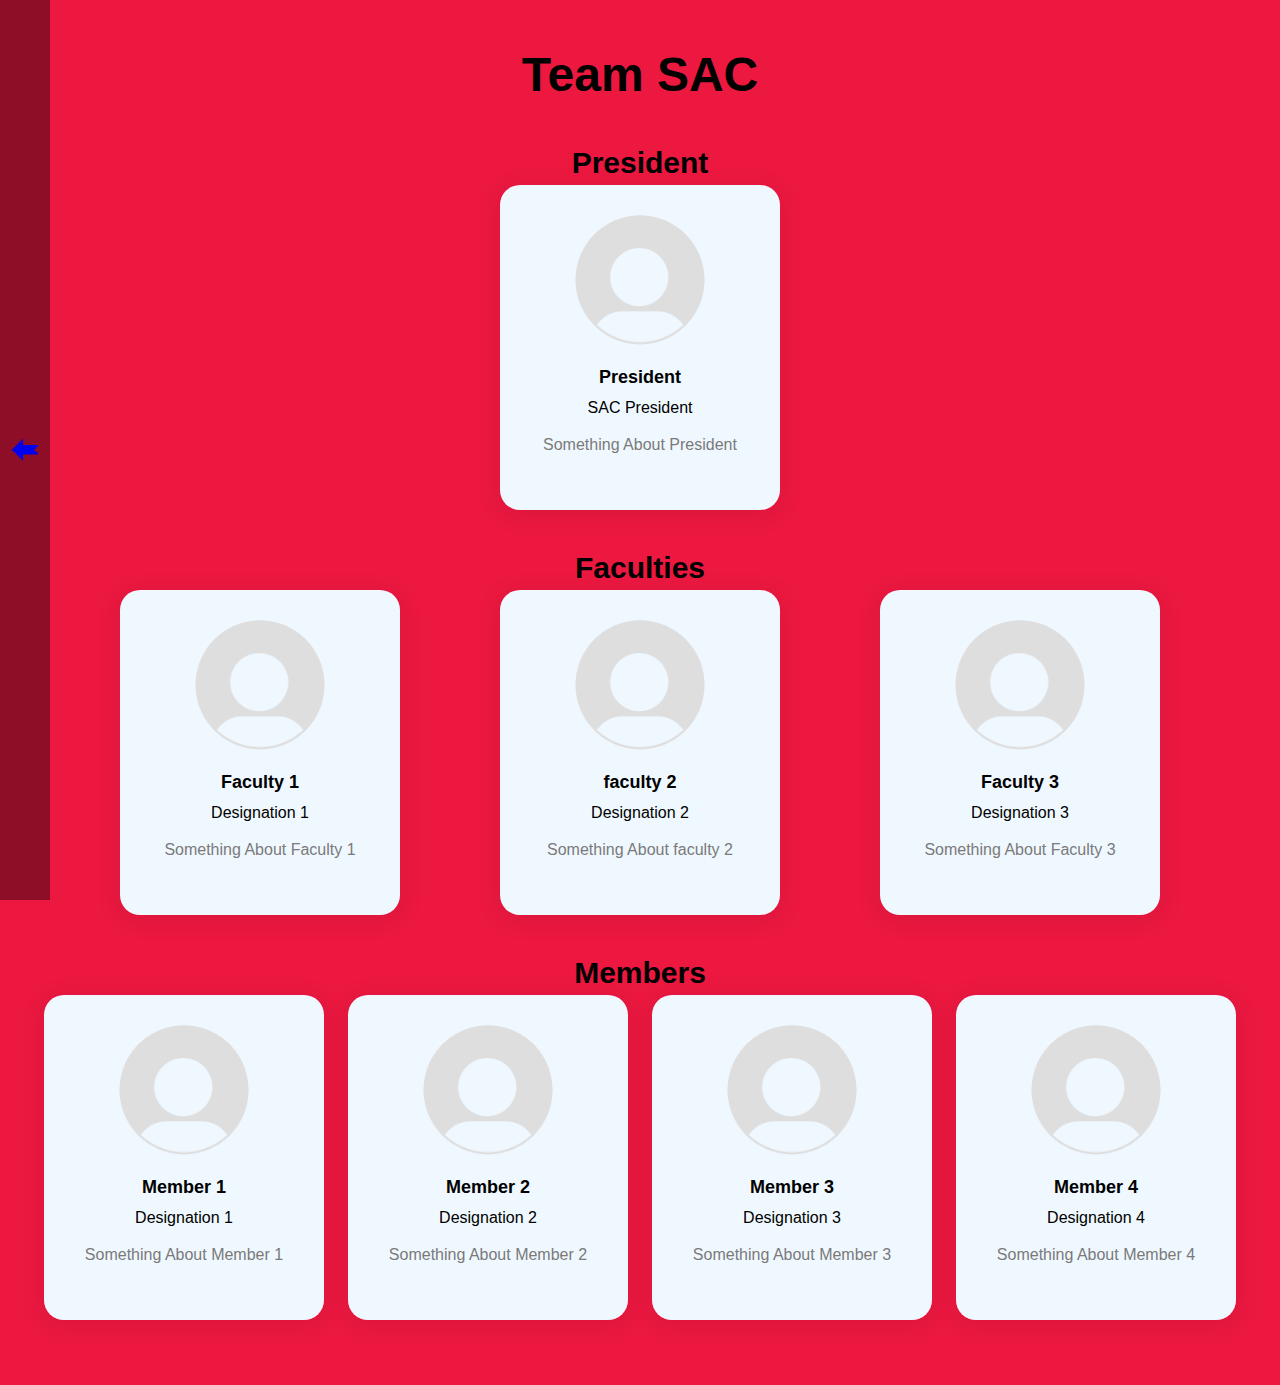
<file: team.html>
<!DOCTYPE html>
<html lang="en">
	<head>
		<meta charset="UTF-8" />
		<meta http-equiv="X-UA-Compatible" content="IE=edge" />
		<meta name="viewport" content="width=device-width, initial-scale=1.0" />
		<title>Team SAC</title>
		<link rel="stylesheet" href="team.css" />
	</head>
	<body>
		<a href="./"><div class="back-button">🢘</div></a>
		<div class="responsive-container-block container">
			<p class="text-blk team-head-text">Team SAC</p>
			<p class="text-blk team-title-text">President</p>
			<div class="responsive-container-block">
				<div
					class="responsive-cell-block wk-desk-3 wk-ipadp-3 wk-tab-6 wk-mobile-12 card-container"
				>
					<div class="card">
						<div class="team-image-wrapper">
							<img
								src="./assets/default_pfp.png"
								class="team-member-image"
							/>
						</div>
						<p class="text-blk name">President</p>
						<p class="text-blk position">SAC President</p>
						<p class="text-blk feature-text">
							Something About President
						</p>
					</div>
				</div>
			</div>
			<p class="text-blk team-title-text">Faculties</p>
			<div class="responsive-container-block">
				<div
					class="responsive-cell-block wk-desk-3 wk-ipadp-3 wk-tab-6 wk-mobile-12 card-container"
				>
					<div class="card">
						<div class="team-image-wrapper">
							<img
								src="./assets/default_pfp.png"
								class="team-member-image"
							/>
						</div>
						<p class="text-blk name">Faculty 1</p>
						<p class="text-blk position">Designation 1</p>
						<p class="text-blk feature-text">
							Something About Faculty 1
						</p>
					</div>
				</div>
				<div
					class="responsive-cell-block wk-desk-3 wk-ipadp-3 wk-tab-6 wk-mobile-12 card-container"
				>
					<div class="card">
						<div class="team-image-wrapper">
							<img
								src="./assets/default_pfp.png"
								class="team-member-image"
							/>
						</div>
						<p class="text-blk name">faculty 2</p>
						<p class="text-blk position">Designation 2</p>
						<p class="text-blk feature-text">
							Something About faculty 2
						</p>
					</div>
				</div>
				<div
					class="responsive-cell-block wk-desk-3 wk-ipadp-3 wk-tab-6 wk-mobile-12 card-container"
				>
					<div class="card">
						<div class="team-image-wrapper">
							<img
								src="./assets/default_pfp.png"
								class="team-member-image"
							/>
						</div>
						<p class="text-blk name">Faculty 3</p>
						<p class="text-blk position">Designation 3</p>
						<p class="text-blk feature-text">
							Something About Faculty 3
						</p>
					</div>
				</div>
			</div>
			<p class="text-blk team-title-text">Members</p>
			<div class="responsive-container-block">
				<div
					class="responsive-cell-block wk-desk-3 wk-ipadp-3 wk-tab-6 wk-mobile-12 card-container"
				>
					<div class="card">
						<div class="team-image-wrapper">
							<img
								src="./assets/default_pfp.png"
								class="team-member-image"
							/>
						</div>
						<p class="text-blk name">Member 1</p>
						<p class="text-blk position">Designation 1</p>
						<p class="text-blk feature-text">
							Something About Member 1
						</p>
					</div>
				</div>
				<div
					class="responsive-cell-block wk-desk-3 wk-ipadp-3 wk-tab-6 wk-mobile-12 card-container"
				>
					<div class="card">
						<div class="team-image-wrapper">
							<img
								src="./assets/default_pfp.png"
								class="team-member-image"
							/>
						</div>
						<p class="text-blk name">Member 2</p>
						<p class="text-blk position">Designation 2</p>
						<p class="text-blk feature-text">
							Something About Member 2
						</p>
					</div>
				</div>
				<div
					class="responsive-cell-block wk-desk-3 wk-ipadp-3 wk-tab-6 wk-mobile-12 card-container"
				>
					<div class="card">
						<div class="team-image-wrapper">
							<img
								src="./assets/default_pfp.png"
								class="team-member-image"
							/>
						</div>
						<p class="text-blk name">Member 3</p>
						<p class="text-blk position">Designation 3</p>
						<p class="text-blk feature-text">
							Something About Member 3
						</p>
					</div>
				</div>
				<div
					class="responsive-cell-block wk-desk-3 wk-ipadp-3 wk-tab-6 wk-mobile-12 card-container"
				>
					<div class="card">
						<div class="team-image-wrapper">
							<img
								src="./assets/default_pfp.png"
								class="team-member-image"
							/>
						</div>
						<p class="text-blk name">Member 4</p>
						<p class="text-blk position">Designation 4</p>
						<p class="text-blk feature-text">
							Something About Member 4
						</p>
					</div>
				</div>
			</div>
		</div>
	</body>
</html>
</file>
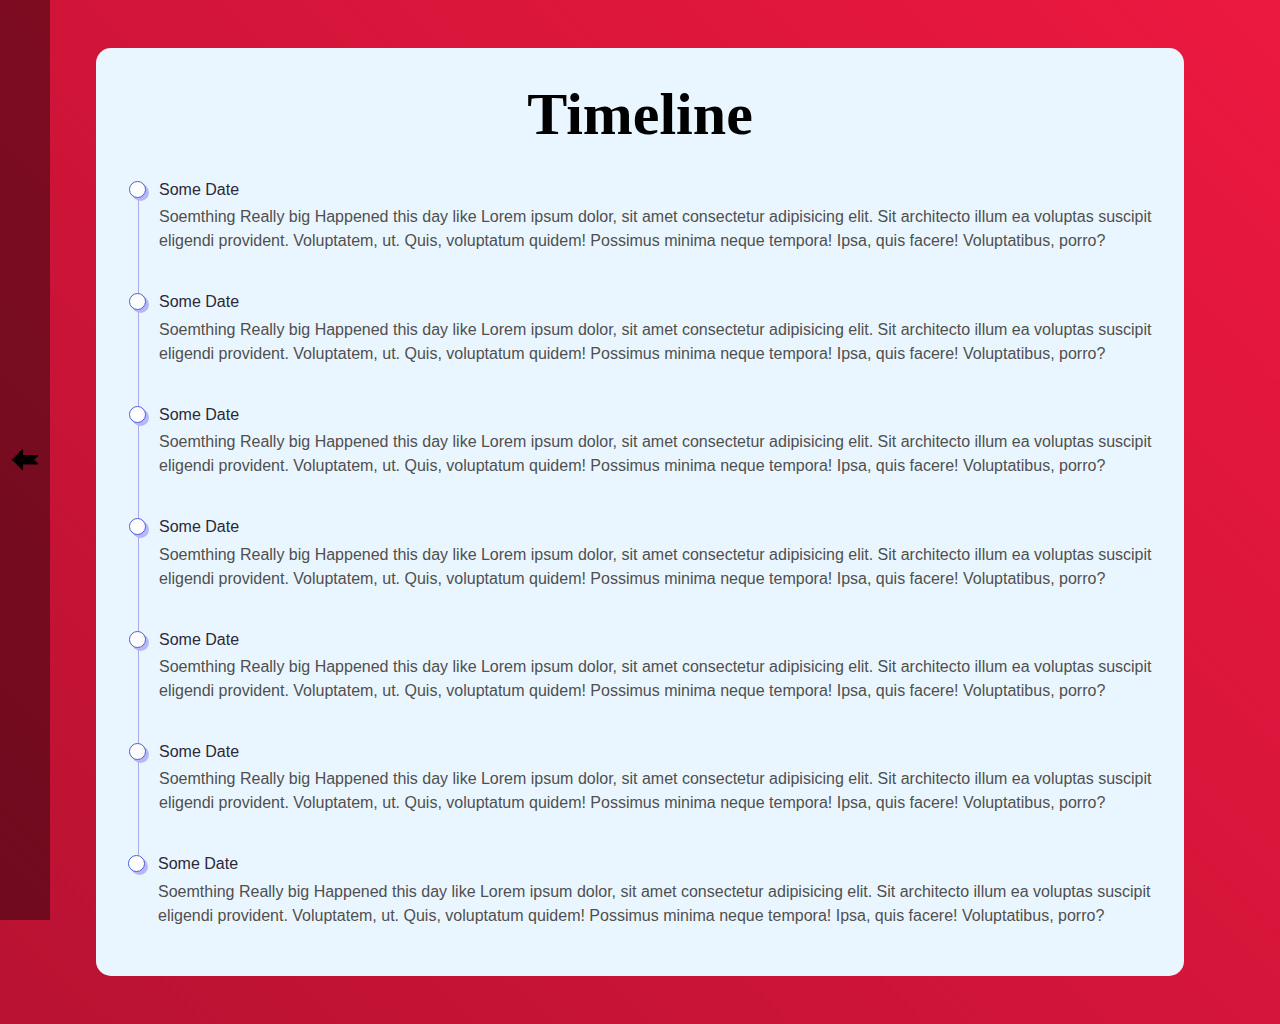
<file: timeline.html>
<!DOCTYPE html>
<html lang="en">
	<head>
		<meta charset="UTF-8" />
		<meta http-equiv="X-UA-Compatible" content="IE=edge" />
		<meta name="viewport" content="width=device-width, initial-scale=1.0" />
		<title>Timeline SAC</title>
		<link rel="stylesheet" href="timeline.css" />
	</head>
	<body>
		<a href="./"><div class="back-button">🢘</div></a>
		<div class="container">
			<div class="wrapper">
				<div class="timeline-title">Timeline</div>
				<ul class="sessions">
					<li>
						<div class="time">Some Date</div>
						<p>
							Soemthing Really big Happened this day like Lorem
							ipsum dolor, sit amet consectetur adipisicing elit.
							Sit architecto illum ea voluptas suscipit eligendi
							provident. Voluptatem, ut. Quis, voluptatum quidem!
							Possimus minima neque tempora! Ipsa, quis facere!
							Voluptatibus, porro?
						</p>
					</li>
					<li>
						<div class="time">Some Date</div>
						<p>
							Soemthing Really big Happened this day like Lorem
							ipsum dolor, sit amet consectetur adipisicing elit.
							Sit architecto illum ea voluptas suscipit eligendi
							provident. Voluptatem, ut. Quis, voluptatum quidem!
							Possimus minima neque tempora! Ipsa, quis facere!
							Voluptatibus, porro?
						</p>
					</li>
					<li>
						<div class="time">Some Date</div>
						<p>
							Soemthing Really big Happened this day like Lorem
							ipsum dolor, sit amet consectetur adipisicing elit.
							Sit architecto illum ea voluptas suscipit eligendi
							provident. Voluptatem, ut. Quis, voluptatum quidem!
							Possimus minima neque tempora! Ipsa, quis facere!
							Voluptatibus, porro?
						</p>
					</li>
					<li>
						<div class="time">Some Date</div>
						<p>
							Soemthing Really big Happened this day like Lorem
							ipsum dolor, sit amet consectetur adipisicing elit.
							Sit architecto illum ea voluptas suscipit eligendi
							provident. Voluptatem, ut. Quis, voluptatum quidem!
							Possimus minima neque tempora! Ipsa, quis facere!
							Voluptatibus, porro?
						</p>
					</li>
					<li>
						<div class="time">Some Date</div>
						<p>
							Soemthing Really big Happened this day like Lorem
							ipsum dolor, sit amet consectetur adipisicing elit.
							Sit architecto illum ea voluptas suscipit eligendi
							provident. Voluptatem, ut. Quis, voluptatum quidem!
							Possimus minima neque tempora! Ipsa, quis facere!
							Voluptatibus, porro?
						</p>
					</li>
					<li>
						<div class="time">Some Date</div>
						<p>
							Soemthing Really big Happened this day like Lorem
							ipsum dolor, sit amet consectetur adipisicing elit.
							Sit architecto illum ea voluptas suscipit eligendi
							provident. Voluptatem, ut. Quis, voluptatum quidem!
							Possimus minima neque tempora! Ipsa, quis facere!
							Voluptatibus, porro?
						</p>
					</li>
					<li>
						<div class="time">Some Date</div>
						<p>
							Soemthing Really big Happened this day like Lorem
							ipsum dolor, sit amet consectetur adipisicing elit.
							Sit architecto illum ea voluptas suscipit eligendi
							provident. Voluptatem, ut. Quis, voluptatum quidem!
							Possimus minima neque tempora! Ipsa, quis facere!
							Voluptatibus, porro?
						</p>
					</li>
				</ul>
			</div>
		</div>
	</body>
</html>
</file>
<file: team.css>
* {
  font-family: Nunito, sans-serif;
  box-sizing: border-box;
}
body {
  margin: 0px;
  padding: 0px;
  background-color: #ec1840;
}
.responsive-cell-block {
  min-height: 75px;
}
.text-blk {
  margin-top: 0px;
  margin-right: 0px;
  margin-bottom: 0px;
  margin-left: 0px;
  line-height: 25px;
}
.responsive-container-block {
  min-height: 75px;
  height: fit-content;
  width: 100vw;
  display: flex;
  flex-wrap: wrap;
  justify-content: space-evenly;
  margin-bottom: 20px;
}
.team-head-text {
  font-size: 48px;
  font-weight: 900;
  text-align: center;
}
.team-title-text {
  font-size: 30px;
  font-weight: 900;
  text-align: center;
  margin-bottom: 10px;
}
.team-head-text {
  line-height: 50px;
  width: 100%;
  margin-top: 0px;
  margin-right: 0px;
  margin-bottom: 50px;
  margin-left: 0px;
}
.container {
  max-width: 100%;
  padding-top: 50px;
  padding-right: 30px;
  padding-bottom: 0px;
  padding-left: 30px;
  background-color: #ec1840;
}
.card {
  text-align: center;
  box-shadow: rgba(0, 0, 0, 0.05) 0px 4px 20px 7px;
  background-color: aliceblue;
  border-radius: 20px;
  display: flex;
  flex-direction: column;
  align-items: center;
  padding-top: 30px;
  padding-right: 25px;
  padding-bottom: 30px;
  padding-left: 25px;
}
.card-container {
  width: 280px;
  margin-top: 0px;
  margin-right: 10px;
  margin-bottom: 25px;
  margin-left: 10px;
}
.name {
  margin-top: 20px;
  margin-right: 0px;
  margin-bottom: 5px;
  margin-left: 0px;
  font-size: 18px;
  font-weight: 800;
}
.position {
  margin-top: 0px;
  margin-right: 0px;
  margin-bottom: 10px;
  margin-left: 0px;
}
.feature-text {
  margin-top: 0px;
  margin-right: 0px;
  margin-bottom: 20px;
  margin-left: 0px;
  color: rgb(122, 122, 122);
  line-height: 30px;
}
.social-icons {
  width: 70px;
  display: flex;
  justify-content: space-between;
}
.team-image-wrapper {
  clip-path: circle(50% at 50% 50%);
  width: 130px;
  height: 130px;
}
.team-member-image {
  max-width: 100%;
}
@media (max-width: 500px) {
  .card-container {
    width: 100%;
    margin-top: 0px;
    margin-right: 0px;
    margin-bottom: 25px;
    margin-left: 0px;
  }
}

.back-button {
  z-index: 100;
  position: fixed;
  height: 100vh;
  background-color: rgb(0, 0, 0, 0.1);
  display: flex;
  align-items: center;
  font-size: 30px;
  padding: 10px;
}
.back-button:hover {
  background-color: rgb(0, 0, 0, 0.4);
}
</file>
<file: timeline.css>
body {
  margin: 0px;
  padding: 0px;
}

ul,
li {
  list-style: none;
  padding: 0;
}
.timeline-title {
  text-align: center;
  font-size: 60px;
  font-weight: 600;
}

.container {
  display: flex;
  justify-content: center;
  align-items: center;
  padding: 0 1rem;
  background: linear-gradient(45deg, #b91232, #ec1840);
  padding: 3rem 0;
}
.wrapper {
  background: #eaf6ff;
  padding: 2rem;
  border-radius: 15px;
  width: 80vw;
}
h1 {
  font-size: 1.1rem;
  font-family: sans-serif;
}
.sessions {
  margin-top: 2rem;
  border-radius: 12px;
  position: relative;
}
li {
  padding-bottom: 1.5rem;
  border-left: 1px solid #abaaed;
  position: relative;
  padding-left: 20px;
  margin-left: 10px;
}
li:last-child {
  border: 0px;
  padding-bottom: 0;
}
li:before {
  content: '';
  width: 15px;
  height: 15px;
  background: white;
  border: 1px solid #4e5ed3;
  box-shadow: 3px 3px 0px #bab5f8;
  box-shadow: 3px 3px 0px #bab5f8;
  border-radius: 50%;
  position: absolute;
  left: -10px;
  top: 0px;
}

.time {
  color: #2a2839;
  font-family: 'Poppins', sans-serif;
  font-weight: 500;
}

p {
  color: #4f4f4f;
  font-family: sans-serif;
  line-height: 1.5;
  margin-top: 0.4rem;
}

.back-button {
  z-index: 100;
  position: fixed;
  height: 100vh;
  background-color: rgb(0, 0, 0, 0.1);
  display: flex;
  align-items: center;
  font-size: 30px;
  padding: 10px;
}
.back-button:hover {
	background-color: rgb(0, 0, 0, 0.4);
}

a{
	text-decoration: none;
	color: black;
}
</file>
